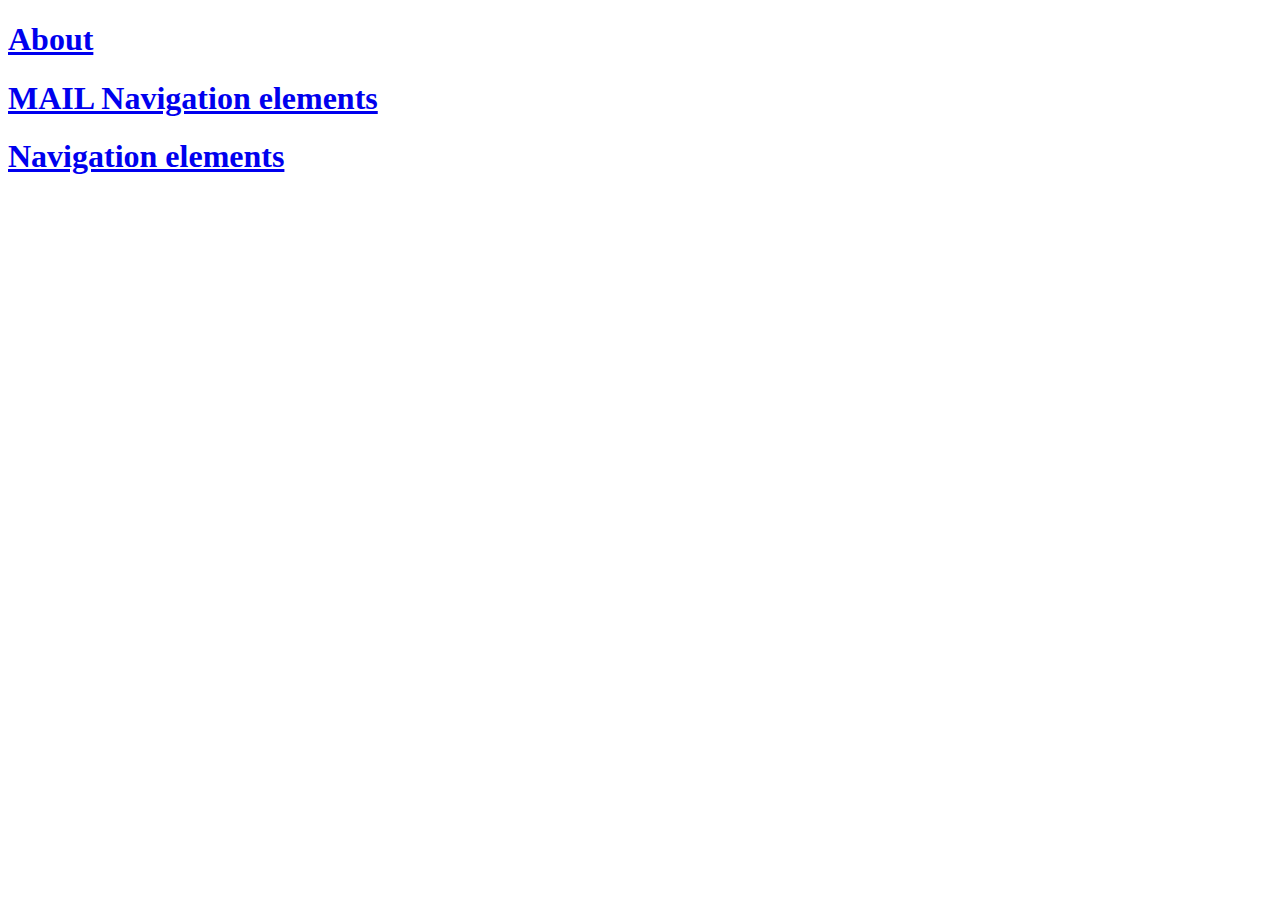
<file: index.html>
<!DOCTYPE html>
<html lang="en">
    <head>
       <title>:: React JS::</title>
       <link rel="icon" type="icon" href="image/monitor.svg">
       <link rel="stylesheet" type="text/css" href="css/style.css" >
    </head>

    <body>
          <h1><a href="about.html">About</h1>
          <h1 href="mailto: navyasrimididodla@gmail.com"> MAIL Navigation elements</h1>
          <h1 href="tel: +91546262">Navigation elements</h1>
          

    </body>
</html>
</file>
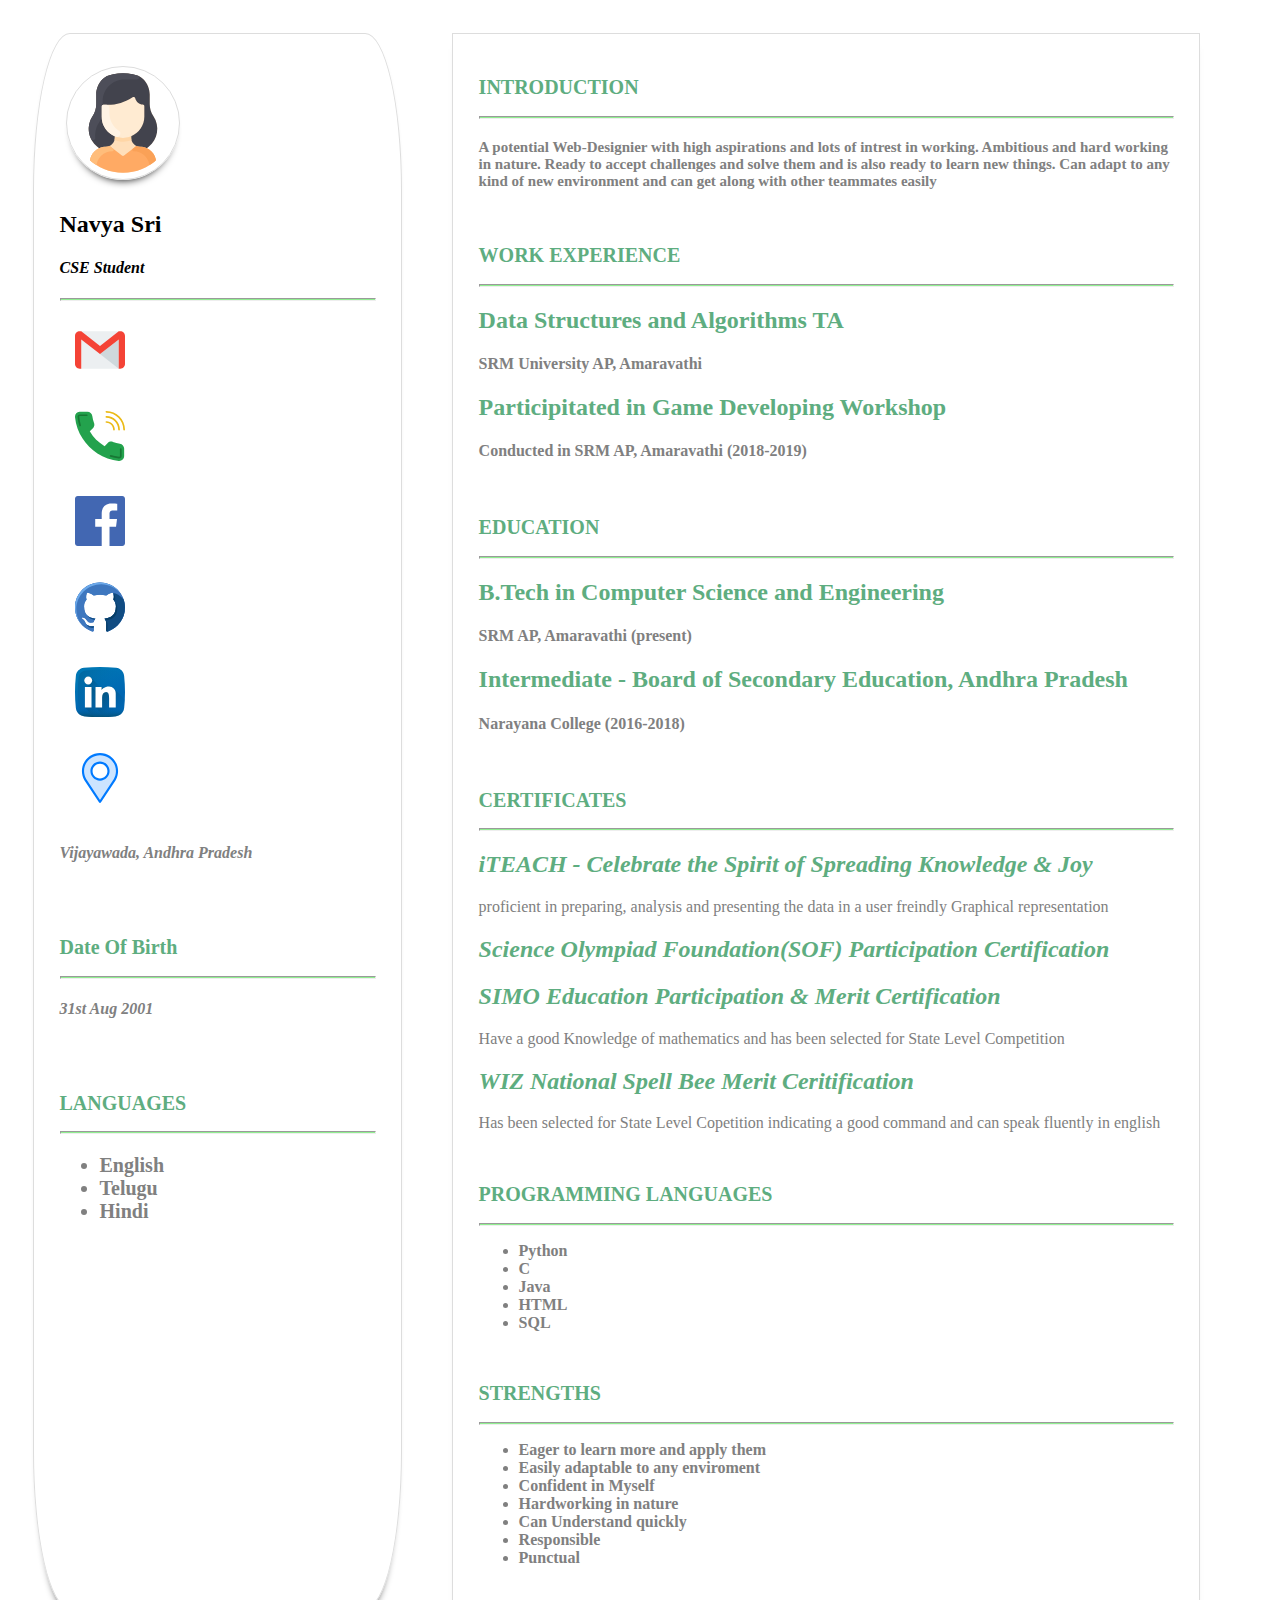
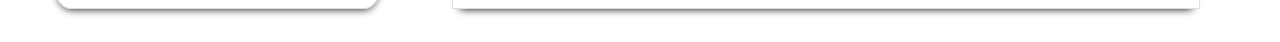
<file: about.html>
<!DOCTYPE html>
<html>
    <head>
         <title> Profile </title>
         <link rel="stylesheet" type="text/css" href="css/style.css">
         <meta name="viewport" content="width=device-width, initial-scale= 1"/>

    </head>
    <body>
        <section class="parent">
            <article class="child">
                <img src="image/persona.svg" class="profile">
                <h2> Navya Sri</h2>
                <h4><em> CSE Student</em></h4><hr>
                <a href="mailto: navyasrimididodla@gmail.com" ><img src="image/gmail.svg" class="pic"></a><br>
                <a href=" tel: +918330964212"><img src="image/telefono.svg" class="pic"></a><br>
                <a href="https://www.facebook.com/srinvas.mididodla/" target="_blank" ><img src="image/facebook.svg" class="pic"> </a><br>
                <a href="https://github.com/navya-tech/" target="_blank" ><img src="image/github.svg" class="pic"></a><br>
                <a href="https://www.linkedin.com/in/navya-sri-mididodla-936051195" target="_blank"><img src="image/linkedin.svg" class="pic"></a><br>
                <img src="image/alfiler.svg" class="pic"><h4 class="s4"><em>Vijayawada, Andhra Pradesh</em></h4>
                <br><br>

                <h2 class="s1"> Date Of Birth</h2><hr>
                <h4 class="s4"><em>31st Aug 2001</em></h4><br><br>

                <h2 class="s1">LANGUAGES </h2><hr>
                <b>
                    <ul class="s4" style="font-size: 125%;">
                        <li> English</li>
                        <li> Telugu</li>
                        <li> Hindi</li>

                    </ul>
                </b>

                

            </article>

            
             <article class= "one">
                
                <h2 class="s1"> INTRODUCTION </h2><hr>
                <h4 class="s2"> A potential Web-Designier with high aspirations and lots of intrest in working. Ambitious and hard working in nature.
             Ready to accept challenges and solve them and is also ready to learn new things. Can adapt to any kind of new environment
            and can get along with other teammates easily  </h4><br>

                <h2 class="s1"> WORK EXPERIENCE</h2><hr>
                <h2 class="s3"> Data Structures and Algorithms TA</h2>
                <h4 class="s4"> SRM University AP, Amaravathi</h4>
                <h2 class="s3"> Participitated in Game Developing Workshop</h2>
                <h4 class="s4"> Conducted in SRM AP, Amaravathi (2018-2019)</h3><br>

                <h2 class="s1">EDUCATION</h2><hr>
                <h2 class="s3"> B.Tech in Computer Science and Engineering</h2>
                <h4 class="s4"> SRM AP, Amaravathi (present)</h4>
                <h2 class="s3"> Intermediate - Board of Secondary Education, Andhra Pradesh</h2>
                <h4 class="s4"> Narayana College (2016-2018)</h4><br>

                <h2 class="s1"> CERTIFICATES</h2><hr>
                <h2 class="s3"><em>iTEACH - Celebrate the Spirit of Spreading Knowledge & Joy</em></h2>
                <p class="s4"> proficient in preparing, analysis and presenting the data in a user freindly Graphical representation </p>
                <h2 class="s3"><em> Science Olympiad Foundation(SOF) Participation Certification</em> </h2>
                <h2 class="s3"><em>SIMO Education Participation & Merit Certification</em></h2>
                <p class="s4"> Have a good Knowledge of mathematics and has been selected for State Level Competition</p>
                <h2 class="s3"><em> WIZ National Spell Bee Merit Ceritification</em></h2>
                <p class="s4"> Has been selected for State Level Copetition indicating a good command and can speak fluently in english</p><br>

                <h2 class="s1"> PROGRAMMING LANGUAGES</h2><hr>
                <ul class="s4"><b>
                    <li>Python</li>
                    <li>C</li>
                    <li> Java</li>
                    <li> HTML</li>
                    <li> SQL</li>
                </b></ul><br>

                <h2 class="s1">STRENGTHS</h2><hr>
                <b><ul class="s4">
                       <li> Eager to learn more and apply them </li>
                       <li> Easily adaptable to any enviroment</li>
                       <li> Confident in Myself</li>
                       <li> Hardworking in nature</li>
                       <li> Can Understand quickly</li>
                       <li> Responsible</li>
                       <li> Punctual</li>
                </ul>
                </b>
            </article> 
            
        </section>

    </body>
</html>
</file>
<file: css/style.css>
.parent{
    display: flex;
    flex-direction: row;
    flex-wrap: wrap;
    justify-content: left;
}

.profile{
    width: 100px;
    border: 1px solid #ddd ;
    padding: 2%;
    margin:2%;
    box-shadow: 0px 8px 8px -8px #000;
    border-radius: 70%;

}

.child{
    width: 25%;
    border: 1px solid #ddd;
    padding: 2%;
    margin: 2%;
    box-shadow: 0px 8px 8px -8px #000;
    border-radius: 10%;
    position: relative;
    
   

}
.child a{
    text-align: left;
}
.pic{
    width: 50px;
    text-align: center;
    padding: 5%;
}

.one{
    width: 55%;
    border: 1px solid #ddd;
    padding: 2%;
    margin: 2%;
    box-shadow: 0px 8px 8px -8px #000;
    position: relative;
    
}

.s1{
    color: #5ead80;
    text-align: left;
    font-size: 20px;
    
}

.s2{
    color: #808080;
    text-align: left;
    font-size: 15px;
}

hr{
    height: 1px;
    background-color: #90ee90;
}

.s3{
    color: #5ead80;
    text-align: left;
    
}

.s4{
    color: #808080;
    text-align: left;
    
}

@media only screen and (min-width: 360px) and (max-width: 720px){
    .child{
        width: 90%;
        border: 1px solid #ddd;
        padding: 2%;
        margin: 1%;
        box-shadow: 0px 8px 8px -8px #000;
        border-radius: 10%;
        text-align: center;
    }
}
</file>
